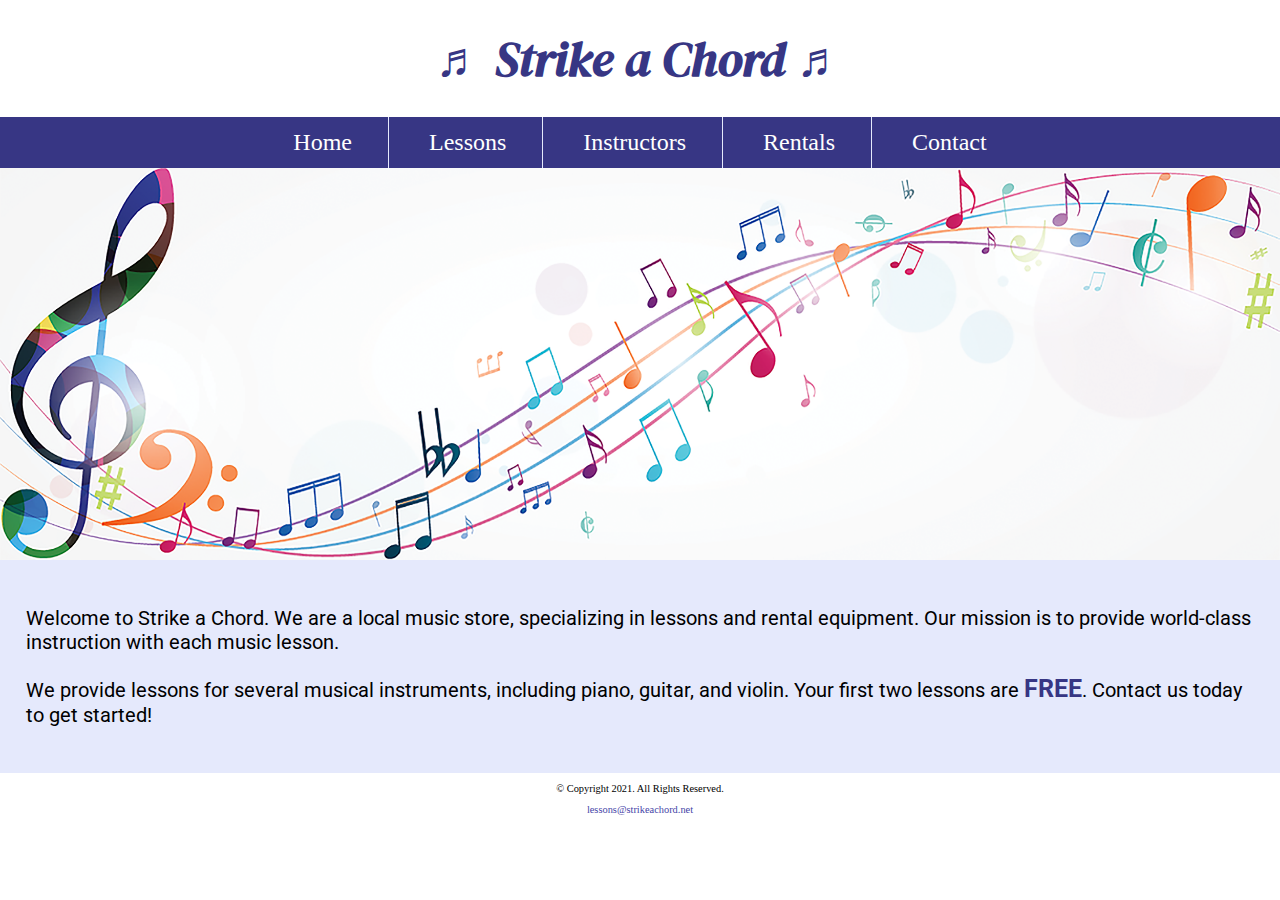
<file: index.html>
<!DOCTYPE html>
<!-- 
	Student Name: Kaylin LaMaster
	File Name: contact.html
	Today's Date: September 19, 2023
 -->
<html lang="en">
<head>
	<title>Strike a Chord: Home Page</title>
	<meta charset="utf-8">
    <link rel="stylesheet" href="css/styles.css">
    <meta name="viewport" content="width=device-width, initial-scale=1.0">
    <link href="https://fonts.googleapis.com/css?family=DM+Serif+Display:400i|Roboto&display=swap" rel="stylesheet">
    <link rel="shortcut icon" href="images/favicon.ico">
	<link rel="icon" type="image/png" sizes="32x32" href="images/favicon-32.png">
    <link rel="apple-touch-icon" sizes="180x180" href="images/apple-touch-icon.png">
	<link rel="icon" sizes="192x192" href="images/android-chrome-192.png">
</head>
<body>
    
    <!-- Mobile Nav -->
    <nav class="mobile-nav">
        <div id="menu-links">
            <a href="index.html">Home</a>
            <a href="lessons.html">Lessons</a>
            <a href="instructors.html">Instructors</a>
            <a href="rentals.html">Rentals</a>
            <a href="contact.html">Contact Us</a>
        </div>
        <a class="menu-icon" onclick="hamburger()">
            <div>&#9776;</div>
        </a>
    </nav>

	<header>
		<h1> <span class="tab-desk">&#9836;</span> Strike a Chord <span class="tab-desk">&#9836;</span> </h1>
	</header>
	
	<nav class="tab-desk">
		<ul>
            <li><a href="index.html">Home</a></li>  
            <li><a href="lessons.html">Lessons</a></li>   
            <li><a href="instructors.html">Instructors</a></li>    
            <li><a href="rentals.html">Rentals</a></li>    
            <li><a href="contact.html">Contact</a></li>
        </ul>
	</nav>
    
    <!-- Hero Image -->
    <div id="hero" class="tab-desk">
        <img src="images/music-notes.png" alt="colorful music notes">
    </div>
	
	<!-- Use the main area to add the main content to the webpage -->
	<main>
		
        <div id="intro">
            
            <p>Welcome to Strike a Chord. We are a local music store, specializing in lessons and rental equipment. Our mission is to provide world-class instruction with each music lesson.</p>

            <p>We provide lessons for several musical instruments, including piano, guitar, and violin. Your first two lessons are <span class="action">FREE</span>. Contact us today to get started!</p>
            
        </div>
		
	</main>
	
	<footer>
		<p>&copy; Copyright 2021. All Rights Reserved.</p>
		<p><a href="mailto:lessons@strikeachord.net">lessons@strikeachord.net</a></p>
	</footer>
    
    <script src="scripts/script.js"></script>
	
</body>
</html>
</file>
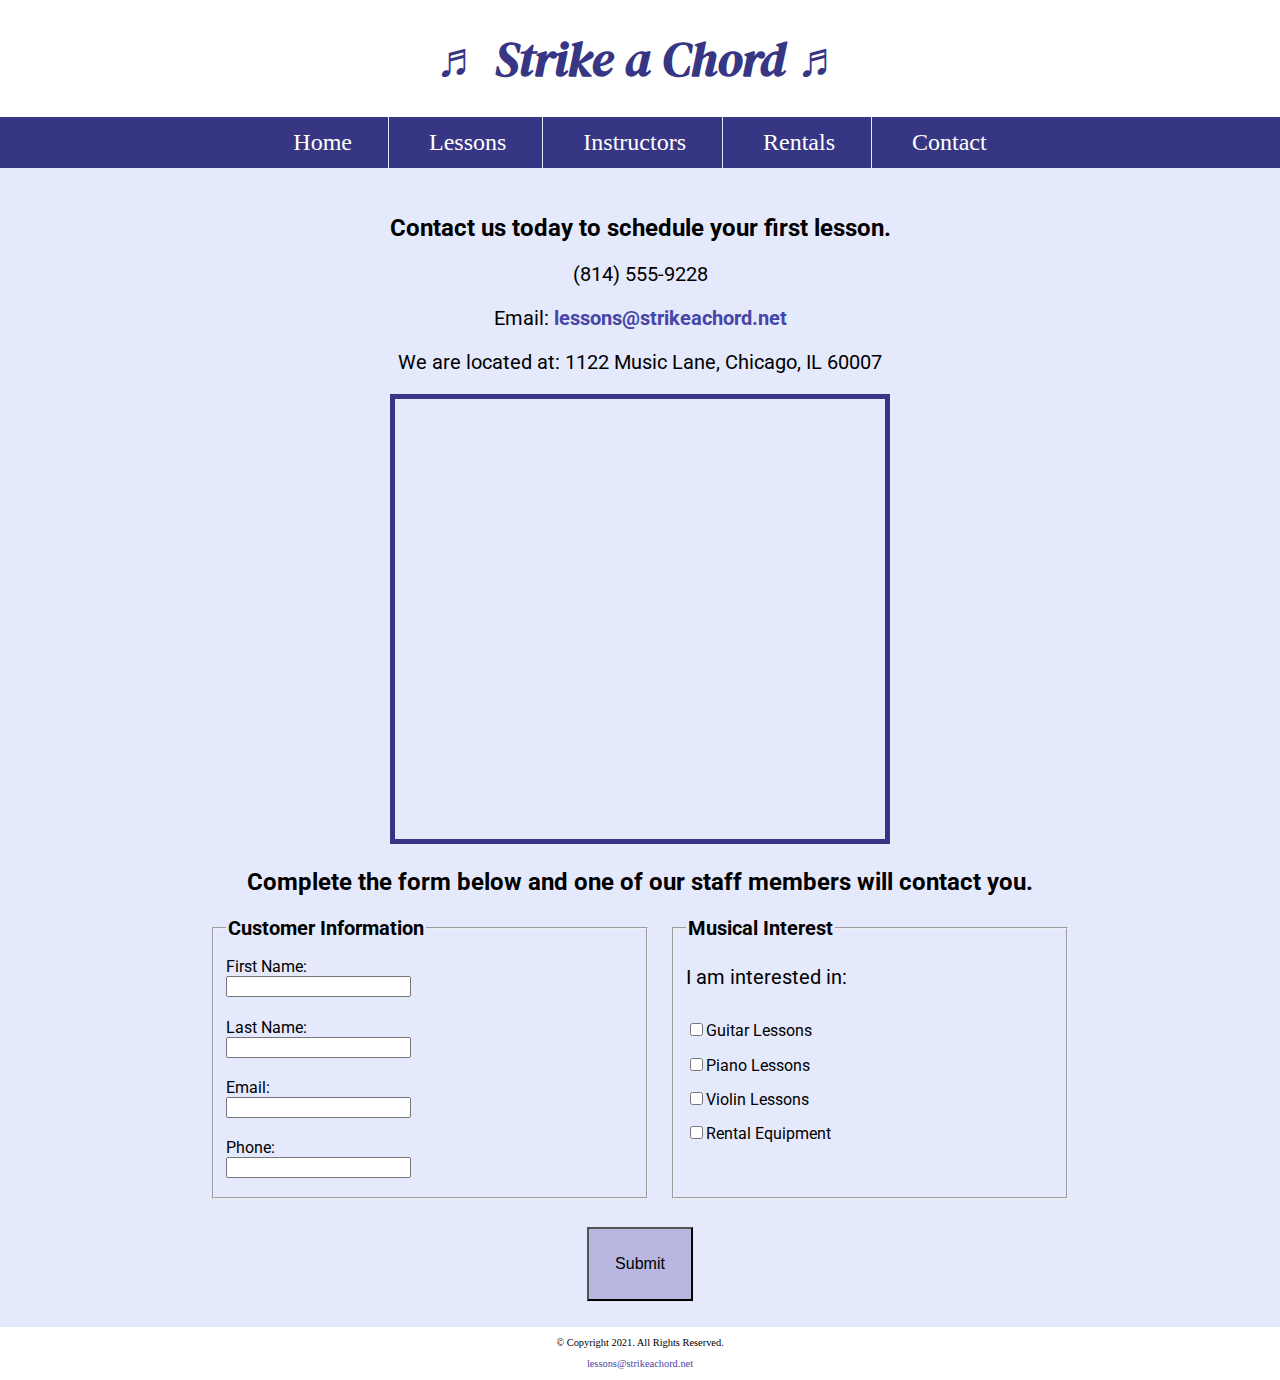
<file: contact.html>
<!DOCTYPE html>
<!-- 
	Student Name: Kaylin LaMaster
	File Name: contact.html
	Today's Date: September 19, 2023
 -->
<html lang="en">
<head>
	<title>Strike a Chord: Contact</title>
	<meta charset="utf-8">
    <link rel="stylesheet" href="css/styles.css">
    <meta name="viewport" content="width=device-width, initial-scale=1.0">
    <link href="https://fonts.googleapis.com/css?family=DM+Serif+Display:400i|Roboto&display=swap" rel="stylesheet">
    <link rel="shortcut icon" href="images/favicon.ico">
	<link rel="icon" type="image/png" sizes="32x32" href="images/favicon-32.png">
    <link rel="apple-touch-icon" sizes="180x180" href="images/apple-touch-icon.png">
	<link rel="icon" sizes="192x192" href="images/android-chrome-192.png">
</head>
<body>
    
    <!-- Mobile Nav -->
    <nav class="mobile-nav">
        <div id="menu-links">
            <a href="index.html">Home</a>
            <a href="lessons.html">Lessons</a>
            <a href="instructors.html">Instructors</a>
            <a href="rentals.html">Rentals</a>
            <a href="contact.html">Contact Us</a>
        </div>
        <a class="menu-icon" onclick="hamburger()">
            <div>&#9776;</div>
        </a>
    </nav>

	<header>
		<h1> <span class="tab-desk">&#9836;</span> Strike a Chord <span class="tab-desk">&#9836;</span> </h1>
	</header>
	
	<nav class="tab-desk">
		<ul>
            <li><a href="index.html">Home</a></li>  
            <li><a href="lessons.html">Lessons</a></li>   
            <li><a href="instructors.html">Instructors</a></li>    
            <li><a href="rentals.html">Rentals</a></li>    
            <li><a href="contact.html">Contact</a></li>
        </ul>
	</nav>
	
	<!-- Use the main area to add the main content to the webpage -->
	<main>
        
        <div id="contact">
            
            <h2>Contact us today to schedule your first lesson.</h2>
            <p class="tel-link mobile"><a href="tel:8145559228">(814) 555-9228</a></p>
            <p class="tab-desk">(814) 555-9228</p>
            <p>Email: <a href="mailto:lessons@strikeachord.net" class="email-link">lessons@strikeachord.net</a></p>
            <p>We are located at: 1122 Music Lane, Chicago, IL 60007</p>
            
            <iframe src="https://www.google.com/maps/embed?pb=!1m18!1m12!1m3!1d380513.7160580949!2d-88.01215278051977!3d41.83339249282865!2m3!1f0!2f0!3f0!3m2!1i1024!2i768!4f13.1!3m3!1m2!1s0x880e2c3cd0f4cbed%3A0xafe0a6ad09c0c000!2sChicago%2C+IL!5e0!3m2!1sen!2sus!4v1558660826146!5m2!1sen!2sus" width="600" height="450" class="map" allowfullscreen></iframe>
        
        </div>
        
        <div id="form">
                
                <h2>Complete the form below and one of our staff members will contact you.</h2> 
            
                <form class="form-grid"><!-- Start Form -->
                    
                    <fieldset>
                        <legend>Customer Information</legend>
                        <label for="fName">First Name:</label>
                        <input type="text" name="fName" id="fName">

                        <label for="lName">Last Name:</label>
                        <input type="text" name="lName" id="lName"> 
                        
                        <label for="email">Email:</label>
                        <input type="email" name="email" id="email">
                        
                        <label for="phone">Phone:</label>
                        <input type="tel" id="phone" name="phone">
                    </fieldset>
                    
                    <fieldset>
                        <legend>Musical Interest</legend>
                        <p>I am interested in:</p>
                            
                        <label for="guitarles"><input type="checkbox" name="interest" id="guitarles" value="Guitar Lessons">Guitar Lessons</label>

                        <label for="pianoles"><input type="checkbox" name="interest" id="pianoles" value="Piano Lessons">Piano Lessons</label>

                        <label for="violinles"><input type="checkbox" name="interest" id="violinles" value="Violin Lessons">Violin Lessons</label>
                        
                        <label for="rent"><input type="checkbox" name="interest" id="rent" value="Rental Equipment">Rental Equipment</label>
                        
                    </fieldset>
                    
                    <input type="submit" id="submit" value="Submit" class="btn">
                    
                </form>
            
            </div>
        
	</main>
	
	<footer>
		<p>&copy; Copyright 2021. All Rights Reserved.</p>
		<p><a href="mailto:lessons@strikeachord.net">lessons@strikeachord.net</a></p>
	</footer>
    
    <script src="scripts/script.js"></script>
	
</body>
</html>
</file>
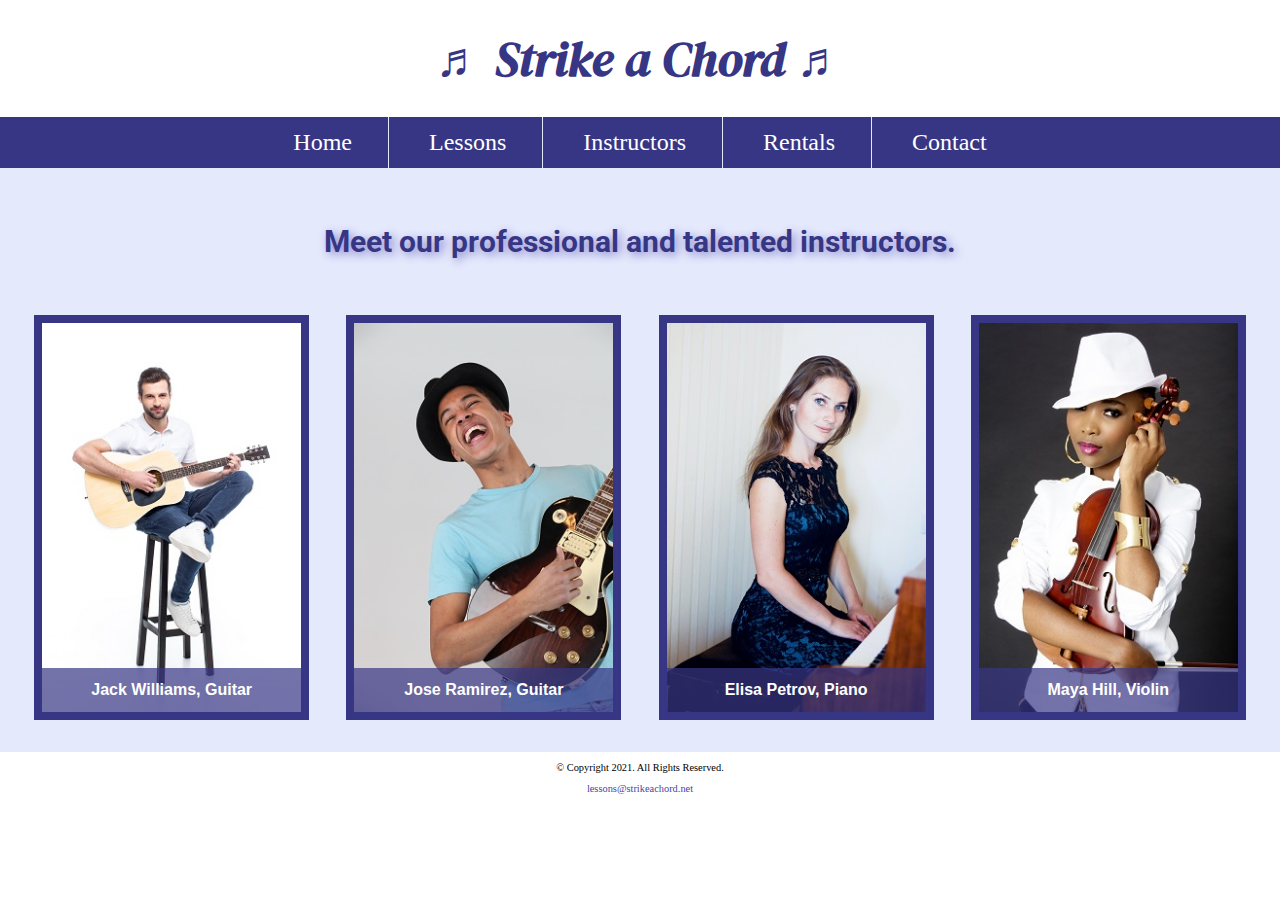
<file: instructors.html>
<!DOCTYPE html>
<!-- 
	Student Name: Kaylin LaMaster
	File Name: contact.html
	Today's Date: September 19, 2023
 -->
<html lang="en">
<head>
	<title>Strike a Chord: Instructors</title>
	<meta charset="utf-8">
    <link rel="stylesheet" href="css/styles.css">
    <meta name="viewport" content="width=device-width, initial-scale=1.0">
    <link href="https://fonts.googleapis.com/css?family=DM+Serif+Display:400i|Roboto&display=swap" rel="stylesheet">
    <link rel="shortcut icon" href="images/favicon.ico">
	<link rel="icon" type="image/png" sizes="32x32" href="images/favicon-32.png">
    <link rel="apple-touch-icon" sizes="180x180" href="images/apple-touch-icon.png">
	<link rel="icon" sizes="192x192" href="images/android-chrome-192.png">
</head>
<body>
    
    <!-- Mobile Nav -->
    <nav class="mobile-nav">
        <div id="menu-links">
            <a href="index.html">Home</a>
            <a href="lessons.html">Lessons</a>
            <a href="instructors.html">Instructors</a>
            <a href="rentals.html">Rentals</a>
            <a href="contact.html">Contact Us</a>
        </div>
        <a class="menu-icon" onclick="hamburger()">
            <div>&#9776;</div>
        </a>
    </nav>

	<header>
		<h1> <span class="tab-desk">&#9836;</span> Strike a Chord <span class="tab-desk">&#9836;</span> </h1>
	</header>
	
	<nav class="tab-desk">
		<ul>
            <li><a href="index.html">Home</a></li>  
            <li><a href="lessons.html">Lessons</a></li>   
            <li><a href="instructors.html">Instructors</a></li>    
            <li><a href="rentals.html">Rentals</a></li>    
            <li><a href="contact.html">Contact</a></li>
        </ul>
	</nav>
	
	<!-- Use the main area to add the main content to the webpage -->
	<main class="grid">
        
        <aside>
            <p>Meet our professional and talented instructors.</p>
        </aside>
        
        <figure>
            <img src="images/guitar-instructor.jpg" alt="guitar instructor">
            <figcaption>Jack Williams, Guitar</figcaption>
        </figure>
        
        <figure>
            <img src="images/electric-guitar-instructor.jpg" alt="guitar instructor">
            <figcaption>Jose Ramirez, Guitar</figcaption>
        </figure>
        
        <figure>
            <img src="images/piano-instructor.jpg" alt="piano instructor">
            <figcaption>Elisa Petrov, Piano</figcaption>
        </figure>
        
        <figure>
            <img src="images/violin-instructor.jpg" alt="guitar instructor">
            <figcaption>Maya Hill, Violin</figcaption>
        </figure>
        
	</main>
	
	<footer>
		<p>&copy; Copyright 2021. All Rights Reserved.</p>
		<p><a href="mailto:lessons@strikeachord.net">lessons@strikeachord.net</a></p>
	</footer>
    
    <script src="scripts/script.js"></script>
	
</body>
</html>
</file>
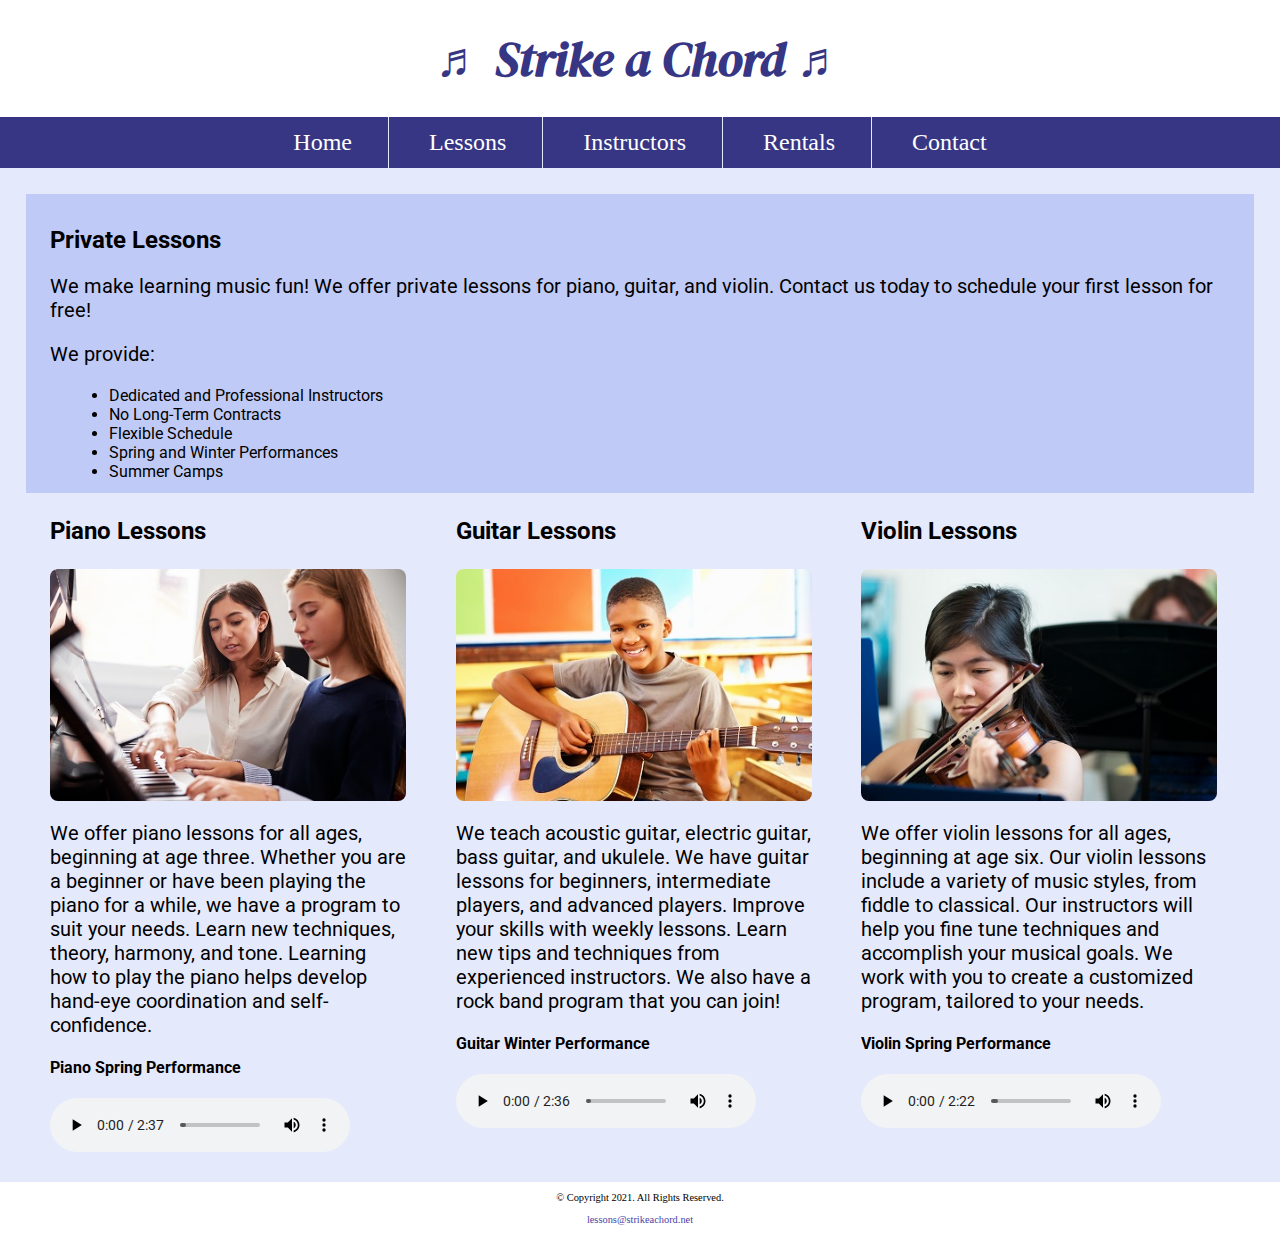
<file: lessons.html>
<!DOCTYPE html>
<!-- 
	Student Name: Kaylin LaMaster
	File Name: contact.html
	Today's Date: September 19, 2023
 -->
<html lang="en">
<head>
	<title>Strike a Chord: Lessons</title>
	<meta charset="utf-8">
    <link rel="stylesheet" href="css/styles.css">
    <meta name="viewport" content="width=device-width, initial-scale=1.0">
    <link href="https://fonts.googleapis.com/css?family=DM+Serif+Display:400i|Roboto&display=swap" rel="stylesheet">
    <link rel="shortcut icon" href="images/favicon.ico">
	<link rel="icon" type="image/png" sizes="32x32" href="images/favicon-32.png">
    <link rel="apple-touch-icon" sizes="180x180" href="images/apple-touch-icon.png">
	<link rel="icon" sizes="192x192" href="images/android-chrome-192.png">
</head>
<body>
    
    <!-- Mobile Nav -->
    <nav class="mobile-nav">
        <div id="menu-links">
            <a href="index.html">Home</a>
            <a href="lessons.html">Lessons</a>
            <a href="instructors.html">Instructors</a>
            <a href="rentals.html">Rentals</a>
            <a href="contact.html">Contact Us</a>
        </div>
        <a class="menu-icon" onclick="hamburger()">
            <div>&#9776;</div>
        </a>
    </nav>

	<header>
		<h1> <span class="tab-desk">&#9836;</span> Strike a Chord <span class="tab-desk">&#9836;</span> </h1>
	</header>
	
	<nav class="tab-desk">
		<ul>
            <li><a href="index.html">Home</a></li>  
            <li><a href="lessons.html">Lessons</a></li>   
            <li><a href="instructors.html">Instructors</a></li>    
            <li><a href="rentals.html">Rentals</a></li>    
            <li><a href="contact.html">Contact</a></li>
        </ul>
	</nav>
	
	<!-- Use the main area to add the main content to the webpage -->
	<main>
        
        <section id="info">
            
            <h2>Private Lessons</h2>
            <p>We make learning music fun! We offer private lessons for piano, guitar, and violin. Contact us today to schedule your first lesson for free! </p>
            <p>We provide:</p>
            <ul>
                <li>Dedicated and Professional Instructors</li>
                <li>No Long-Term Contracts</li>
                <li>Flexible Schedule</li>
                <li>Spring and Winter Performances</li>
                <li>Summer Camps</li>
            </ul>
            
        </section>
        
        <section id="piano">
            
            <h3>Piano Lessons</h3>
            <img src="images/piano-lesson.jpg" alt="piano teacher and student sitting at a piano" class="round">
            <p>We offer piano lessons for all ages, beginning at age three. Whether you are a beginner or have been playing the piano for a while, we have a program to suit your needs. Learn new techniques, theory, harmony, and tone. Learning how to play the piano helps develop hand-eye coordination and self-confidence.</p>
            
            <h4>Piano Spring Performance</h4>
            <audio controls>
                <source src="media/piano.mp3" type="audio/mp3">
                <source src="media/piano.ogg" type="audio/ogg">
                <p>Your browser does not support the audio element.</p>
            </audio>
        
        </section>
        
        <section id="guitar">
            
            <h3>Guitar Lessons</h3>
            <img src="images/child-guitar.jpg" alt="child with a smile holding a guitar" class="round">
            <p>We teach acoustic guitar, electric guitar, bass guitar, and ukulele. We have guitar lessons for beginners, intermediate players, and advanced players. Improve your skills with weekly lessons. Learn new tips and techniques from experienced instructors. We also have a rock band program that you can join!</p>
            
            <h4>Guitar Winter Performance</h4>
            <audio controls>
                <source src="media/guitar.mp3" type="audio/mp3">
                <source src="media/guitar.ogg" type="audio/ogg">
                <p>Your browser does not support the audio element.</p>
            </audio>
        
        </section>
        
        <section id="violin">
            
            <h3>Violin Lessons</h3>
            <img src="images/woman-violin.jpg" alt="woman playing the violin" class="round">
            <p>We offer violin lessons for all ages, beginning at age six. Our violin lessons include a variety of music styles, from fiddle to classical. Our instructors will help you fine tune techniques and accomplish your musical goals. We work with you to create a customized program, tailored to your needs.</p>
            
            <h4>Violin Spring Performance</h4>
            <audio controls>
                <source src="media/violin.mp3" type="audio/mp3">
                <source src="media/violin.ogg" type="audio/ogg">
                <p>Your browser does not support the audio element.</p>
            </audio>
           
        </section>
        
	</main>
	
	<footer>
		<p>&copy; Copyright 2021. All Rights Reserved.</p>
		<p><a href="mailto:lessons@strikeachord.net">lessons@strikeachord.net</a></p>
	</footer>
    
    <script src="scripts/script.js"></script>
	
</body>
</html>
</file>
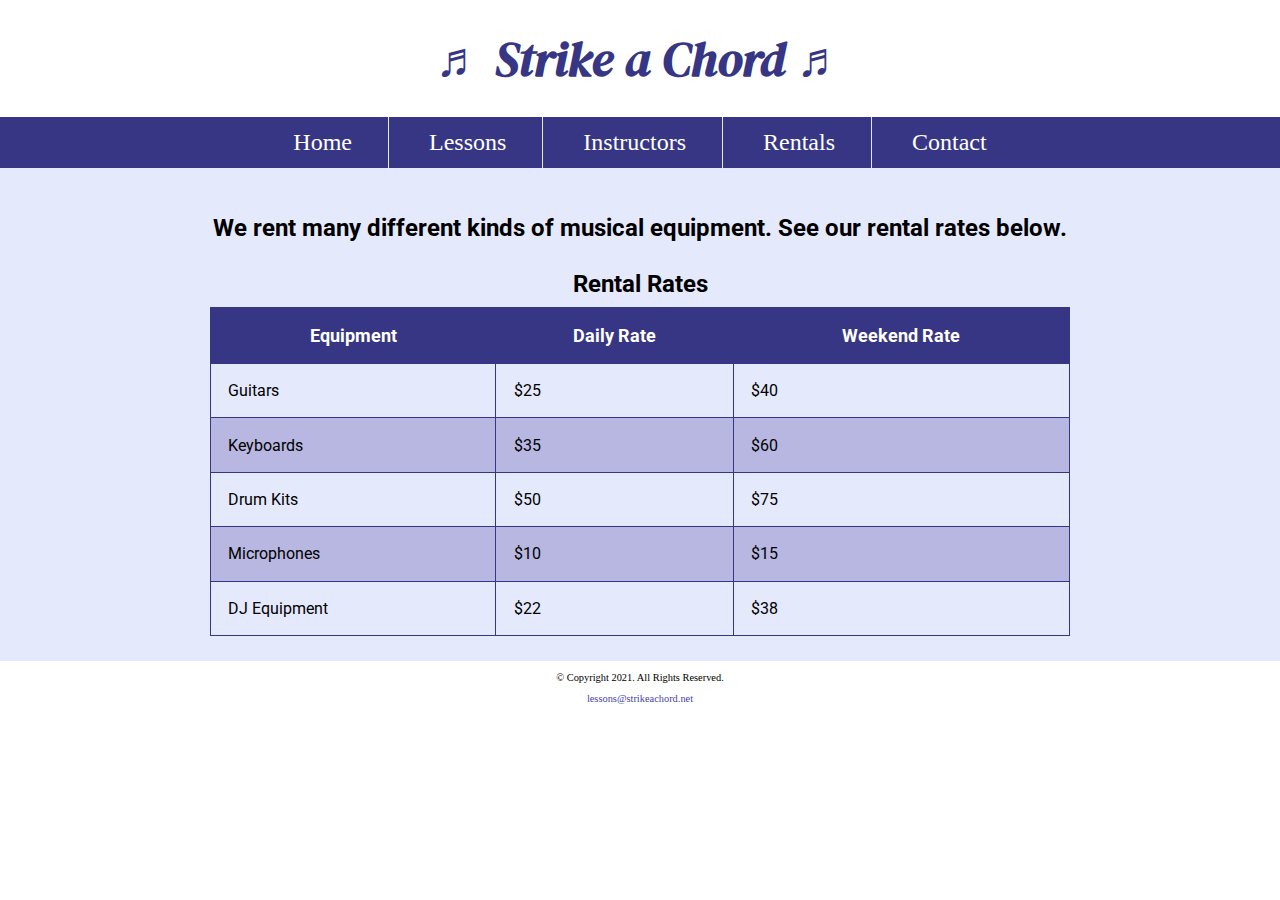
<file: rentals.html>
<!DOCTYPE html>
<!-- 
	Student Name: Kaylin LaMaster
	File Name: contact.html
	Today's Date: September 19, 2023
 -->
<html lang="en">
<head>
	<title>Strike a Chord: Rentals</title>
	<meta charset="utf-8">
    <link rel="stylesheet" href="css/styles.css">
    <meta name="viewport" content="width=device-width, initial-scale=1.0">
    <link href="https://fonts.googleapis.com/css?family=DM+Serif+Display:400i|Roboto&display=swap" rel="stylesheet">
    <link rel="shortcut icon" href="images/favicon.ico">
	<link rel="icon" type="image/png" sizes="32x32" href="images/favicon-32.png">
    <link rel="apple-touch-icon" sizes="180x180" href="images/apple-touch-icon.png">
	<link rel="icon" sizes="192x192" href="images/android-chrome-192.png">
</head>
<body>
    
    <!-- Mobile Nav -->
    <nav class="mobile-nav">
        <div id="menu-links">
            <a href="index.html">Home</a>
            <a href="lessons.html">Lessons</a>
            <a href="instructors.html">Instructors</a>
            <a href="rentals.html">Rentals</a>
            <a href="contact.html">Contact Us</a>
        </div>
        <a class="menu-icon" onclick="hamburger()">
            <div>&#9776;</div>
        </a>
    </nav>

	<header>
		<h1> <span class="tab-desk">&#9836;</span> Strike a Chord <span class="tab-desk">&#9836;</span> </h1>
	</header>
	
	<nav class="tab-desk">
		<ul>
            <li><a href="index.html">Home</a></li>  
            <li><a href="lessons.html">Lessons</a></li>   
            <li><a href="instructors.html">Instructors</a></li>    
            <li><a href="rentals.html">Rentals</a></li>    
            <li><a href="contact.html">Contact</a></li>
        </ul>
	</nav>
	
	<!-- Use the main area to add the main content to the webpage -->
	<main>
        
        <div id="rental">
            
            <h2>We rent many different kinds of musical equipment. See our rental rates below.</h2>
            
            <table>
                <caption>Rental Rates</caption>
                <tr><!-- Row 1 -->
                    <th>Equipment</th>
                    <th>Daily Rate</th>
                    <th>Weekend Rate</th>
                </tr>
                
                <tr><!-- Row 2 -->
                    <td>Guitars</td>
                    <td>$25</td>
                    <td>$40</td>
                </tr>
                
                <tr><!-- Row 3 -->
                    <td>Keyboards</td>
                    <td>$35</td>
                    <td>$60</td>
                </tr>
                
                <tr><!-- Row 4 -->
                    <td>Drum Kits</td>
                    <td>$50</td>
                    <td>$75</td>
                </tr>
                
                <tr><!-- Row 5 -->
                    <td>Microphones</td>
                    <td>$10</td>
                    <td>$15</td>
                </tr>
                
                <tr><!-- Row 6 -->
                    <td>DJ Equipment</td>
                    <td>$22</td>
                    <td>$38</td>
                </tr>
            
            </table>
        
        </div>
        
	</main>
	
	<footer>
		<p>&copy; Copyright 2021. All Rights Reserved.</p>
		<p><a href="mailto:lessons@strikeachord.net">lessons@strikeachord.net</a></p>
	</footer>
    
    <script src="scripts/script.js"></script>
	
</body>
</html>
</file>
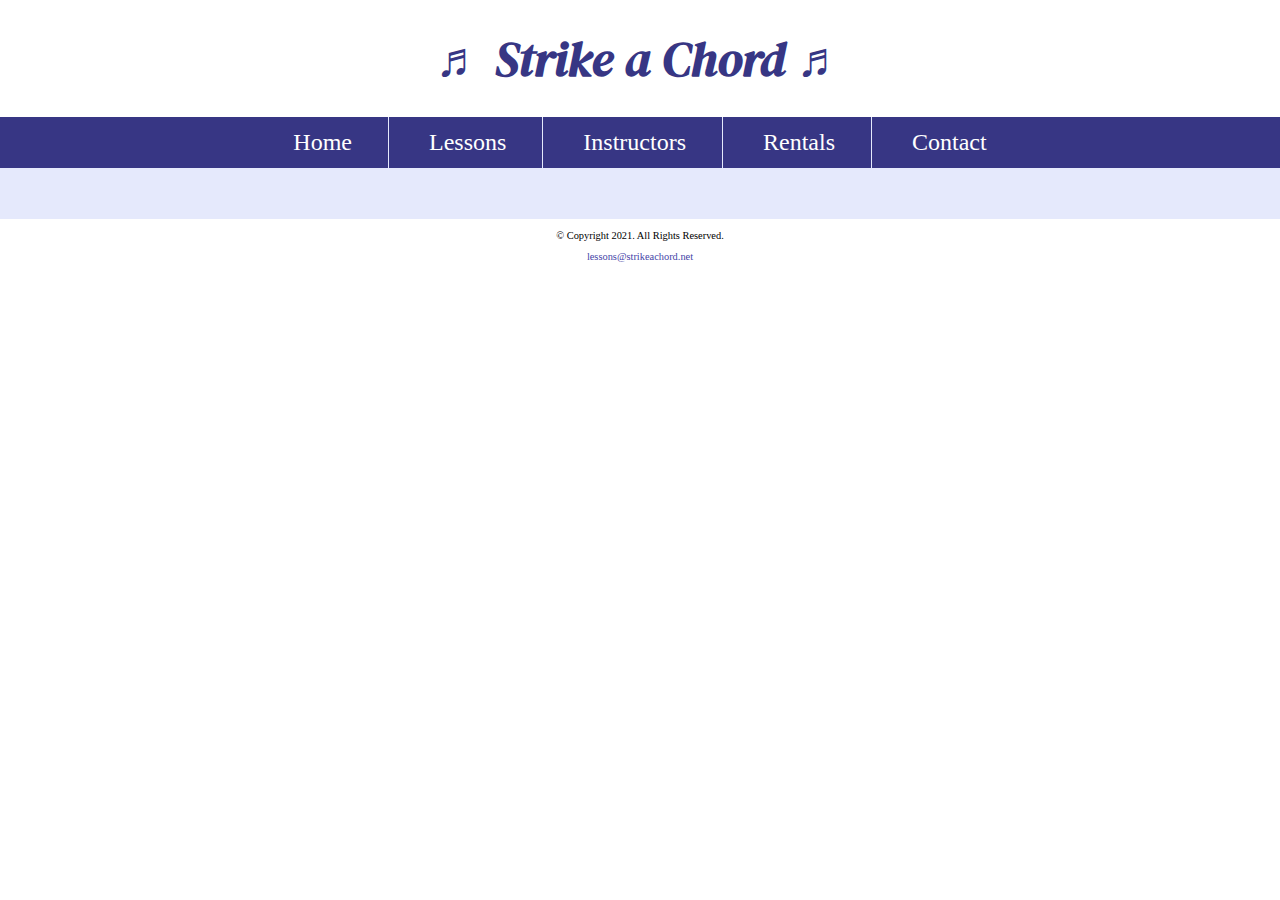
<file: template.html>
<!DOCTYPE html>
<!-- 
	Student Name: Kaylin LaMaster
	File Name: contact.html
	Today's Date: September 19, 2023
 -->
<html lang="en">
<head>
	<title>Strike a Chord: Template</title>
	<meta charset="utf-8">
    <link rel="stylesheet" href="css/styles.css">
    <meta name="viewport" content="width=device-width, initial-scale=1.0">
    <link href="https://fonts.googleapis.com/css?family=DM+Serif+Display:400i|Roboto&display=swap" rel="stylesheet">
    <link rel="shortcut icon" href="images/favicon.ico">
	<link rel="icon" type="image/png" sizes="32x32" href="images/favicon-32.png">
    <link rel="apple-touch-icon" sizes="180x180" href="images/apple-touch-icon.png">
	<link rel="icon" sizes="192x192" href="images/android-chrome-192.png">
</head>
<body>
    
    <!-- Mobile Nav -->
    <nav class="mobile-nav">
        <div id="menu-links">
            <a href="index.html">Home</a>
            <a href="lessons.html">Lessons</a>
            <a href="instructors.html">Instructors</a>
            <a href="rentals.html">Rentals</a>
            <a href="contact.html">Contact Us</a>
        </div>
        <a class="menu-icon" onclick="hamburger()">
            <div>&#9776;</div>
        </a>
    </nav>

	<header>
		<h1> <span class="tab-desk">&#9836;</span> Strike a Chord <span class="tab-desk">&#9836;</span> </h1>
	</header>
	
	<nav class="tab-desk">
		<ul>
            <li><a href="index.html">Home</a></li>  
            <li><a href="lessons.html">Lessons</a></li>   
            <li><a href="instructors.html">Instructors</a></li>    
            <li><a href="rentals.html">Rentals</a></li>    
            <li><a href="contact.html">Contact</a></li>
        </ul>
	</nav>
	
	<!-- Use the main area to add the main content to the webpage -->
	<main>
        
        <div>
        
        </div>
        
	</main>
	
	<footer>
		<p>&copy; Copyright 2021. All Rights Reserved.</p>
		<p><a href="mailto:lessons@strikeachord.net">lessons@strikeachord.net</a></p>
	</footer>
    
    <script src="scripts/script.js"></script>

</body>
</html>
</file>
<file: css/styles.css>
/*
Author: Kaylin LaMaster
Date: September 19, 2023
File Name: styles.css
*/

/* CSS Reset */
body, header, nav, main, footer, img, h1, ul, section, aside, figure, figcaption {
    margin: 0;
    padding: 0;
    border: 0;
}

/* Style rule for images */
img {
    max-width: 100%;
    display: block;
}

/* Style rule for box sizing applies to all elements */
* {
  box-sizing: border-box;
}

/* Style rules for mobile viewport */

/* Hide tab-desk class */
.tab-desk {
    display: none;
}

#menu-links {
    display: none;
}

/* Style rules for header content */
header {
    text-align: center;
    font-size: 1.5em;
    color: #373684;
}

header h1 {
    font-family: 'DM Serif Display', serif;
    font-style: italic;
    font-size: 1.5em;
    padding: 4%;
    margin-right: 15%;
}

/* Style rules for navigation area */
nav {
    background-color: #373684;
}

.mobile-nav a {
    color: #fff;
    text-align: center;
    font-size: 2em;
    text-decoration: none;
    padding: 3%;
    display: block;
}

.mobile-nav a.menu-icon {
    display: block;
    position: absolute;
    right: 0;
    top: 0;
}

.menu-icon div {
    height: 50px;
    width: 50px;
    background-color: #373684;
}

/* Style rules for main content */
main {
    padding: 2%;
    background-color: #e5e9fc;
    overflow: auto;
    font-family: 'Roboto', sans-serif;
}

main p {
    font-size: 1.25em;
}

.action {
    font-size: 1.25em;
    color: #373684;
    font-weight: bold;
}

#piano, #guitar, #violin {
    margin: 0 2%;
}

#info {
    clear: left;
    background-color: #c0caf7;
    padding: 1% 2%;
}

#info ul {
    margin-left: 10%;
}

.round {
    border-radius: 8px; 
}

aside {
    text-align: center;
    font-size: 1.5em;
    font-weight: bold;
    color: #373684;
    text-shadow: 3px 3px 10px #8280cb;
}

figure {
    position: relative;
    max-width: 275px;
    margin: 2% auto;
    border: 8px solid #373684;
}

figcaption {
    position: absolute;
    bottom: 0;
    background: rgba(55, 54, 132, 0.7); 
    color: #fff;
    width: 100%;
    padding: 5% 0;
    text-align: center;
    font-family: Verdana, Arial, sans-serif;
    font-size: 1.5em;
    font-weight: bold;
}

#contact, #rental h2, #form h2 {
    text-align: center;
}

.tel-link {
    background-color: #373684;
    padding: 2%;
    margin: 0 auto;
    width: 80%;
    text-align: center;
    border-radius: 5px;
}

.tel-link a {
    color: #fff;
    text-decoration: none;
    font-size: 1.5em;
    display: block;
}

#contact .email-link {
    color: #4645a8;
    text-decoration: none;
    font-weight: bold;
}

.map {
    border: 5px solid #373684;
    width: 95%;
    height: 50%;
}

/* Style rules for table */
table {
    border: 1px solid #373684;
    border-collapse: collapse;
    margin: 0 auto;
    width: 100%;
}

caption {
    font-size: 1.5em;
    font-weight: bold;
    padding: 1%;
}

th, td {
    border: 1px solid #373684;
    padding: 2%;
}

th {
    background-color: #373684;
    color: #fff;
    font-size: 1.15em;
}

tr:nth-child(odd) {
    background-color: #b7b7e1;
}

/* Style rules for form elements */
fieldset, input  { 
    margin-bottom: 2%;
}

fieldset legend {
    font-weight: bold;
    font-size: 1.25em;
}

label {
    display: block;
    padding-top: 3%;
}

form #submit {
    margin: 0 auto;
    display: block;
    padding: 3%;
    background-color: #b7b7e1;
    font-size: 1em;
}

/* Style rules for footer content */
footer {
    text-align: center;
    font-size: 0.65em;
    clear: left;
}

footer a {
    color: #4645a8;
    text-decoration: none;
}

/* Media Query for Tablet Viewport */
@media screen and (min-width: 550px), print {
    
    /* Tablet Viewport: Show tab-desk class, hide mobile class */
    .tab-desk {
        display: block;
    }

    .mobile {
        display: none;
    }
    
    .mobile-nav {
        display: none;
    }
    
    /* Tablet Viewport: Style rule for header content */
    header h1 {
        margin: 0;
        padding: 0;
        font-size: 2em;
    }
    
    span.tab-desk {
        display: inline;
    }
    
    /* Tablet Viewport: Style rules for nav area */
    nav ul {
    list-style-type: none;
    text-align: center;
    }
    
    nav li {
        border-top: none;
        display: inline-block;
        border-right: 1px solid #e5e9fc;
        font-size: 1.5em;
    }
    
    nav li:last-child {
        border-right: none;
    }
    
    nav li a {
        padding: 0.25em 0.5em;
        display: block;
        color: #fff;
        text-align: center;
        text-decoration: none;
    }
    
    .grid {
        display: grid;
        grid-template-columns: auto auto;
        grid-gap: 20px;
    }
    
    aside {
        grid-column: 1 / span 2;
    }
    
    /* Tablet Viewport: Style rule for map */
   .map {
        width: 500px;
        height: 450px;
    }
    
    /* Tablet Viewport: Style rule for form element */
    form {
        width: 70%;
        margin: 0 auto;
    }
    
}

/* Media Query for Desktop Viewport */
@media screen and (min-width: 769px), print {
    
    /* Desktop Viewport: Style rule for header */
    header {
        padding: 2%;
    }
    
    /* Desktop Viewport: Style rules for nav area */
    nav li a {
        padding: 0.5em 1.5em;
    }
    
    nav li a:hover {
        color: #373684;
        background-color: #e5e9fc;
        transform: scale(1.2);
    }
    
    /* Desktop Viewport: Style Rules for main content */  
    #info ul {
        margin-left: 5%;
    }
    
    main h3 {
        font-size: 1.5em;
    }
    
    #piano, #guitar, #violin {
        width: 29%;
        float: left;
        margin: 0 2%;
    }
    
    .grid {
        grid-template-columns: auto auto auto auto;
    }
    
    figcaption {
        font-size: 1em;
    }
    
    aside {
        grid-column: 1 / span 4;
    }
    
    /* Style rule for table */
    table {
        width: 70%;
    }
    
    /* Desktop Viewport: Style rules for form elements */
    .form-grid {
        display: grid;
        grid-template-columns: auto auto;
        grid-gap: 20px; 
    }
    
    .btn {
        grid-column: 1 / span 2;
    }
    
}

/* Media Query for Print */
@media print {
    
    body {
        background-color: #fff;
        color: #000;
    }
    
}
</file>
